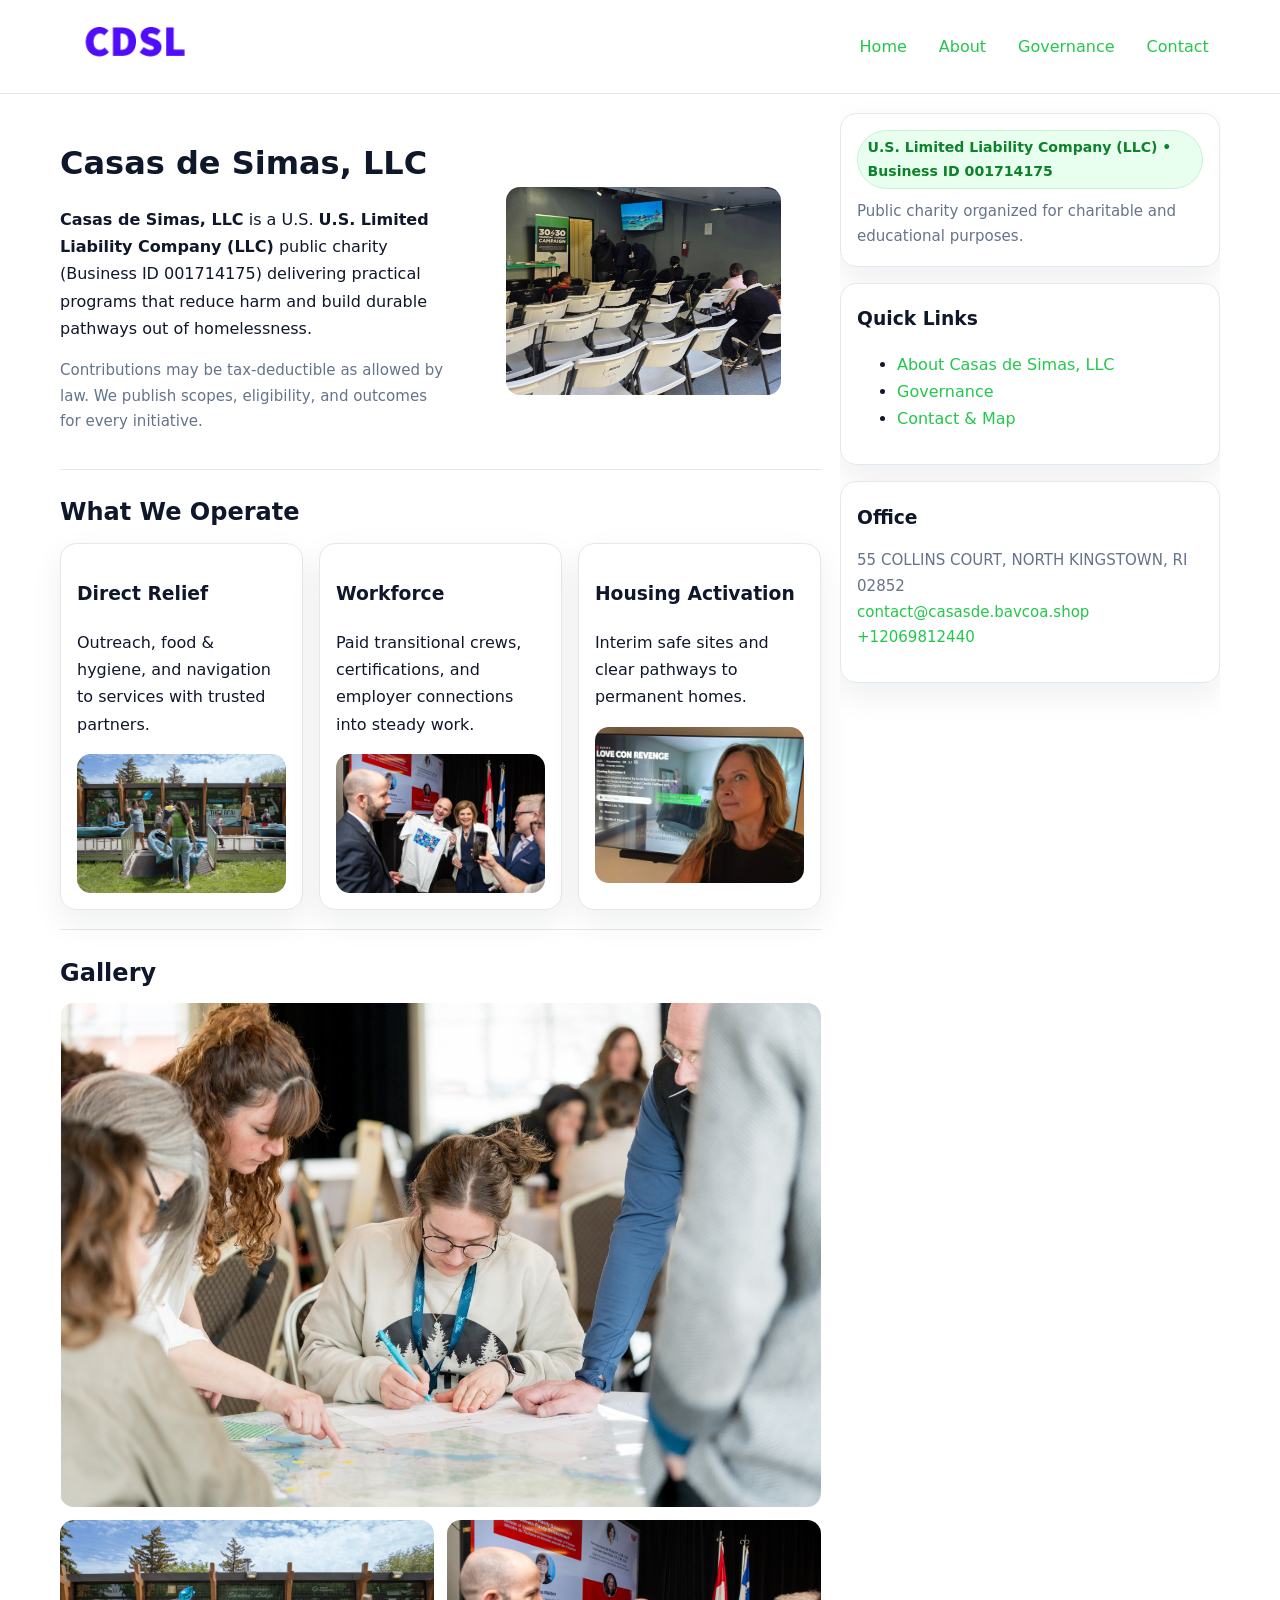
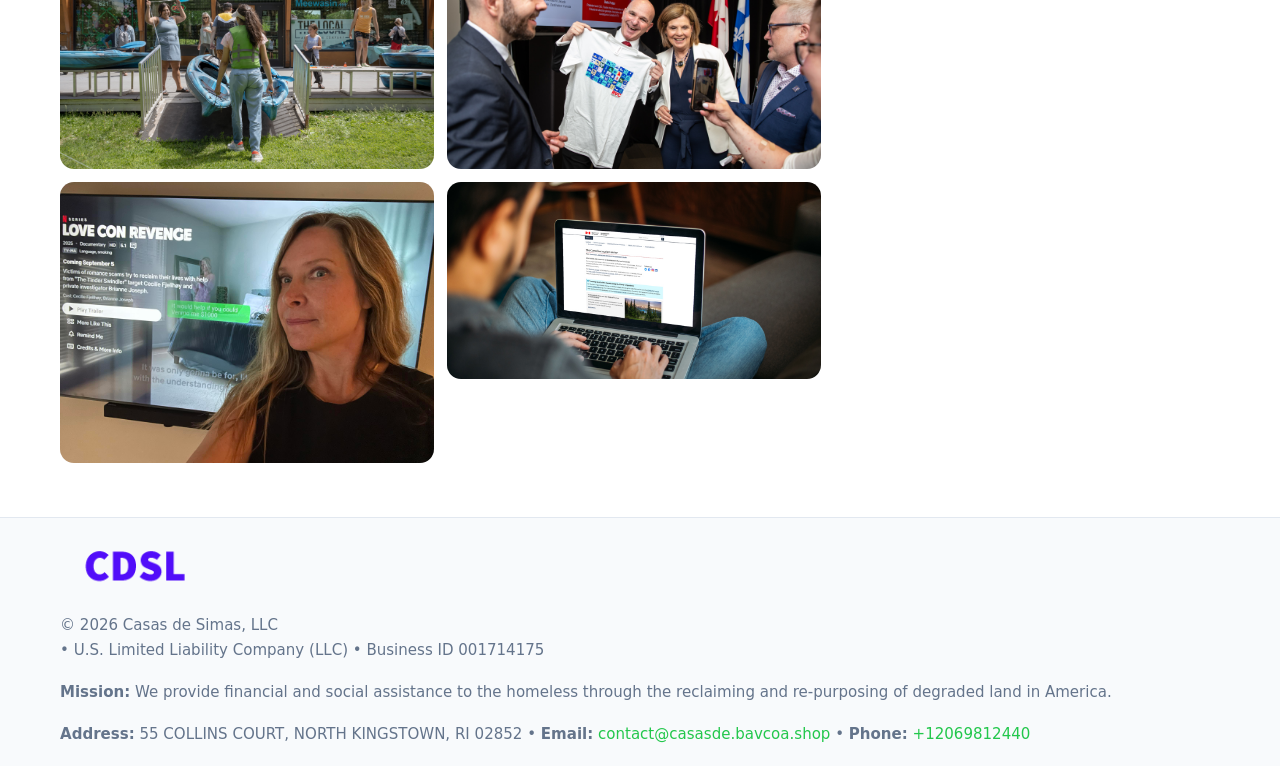
<file: index.html>
<!doctype html>
<html lang="en">
<head>
<meta charset="utf-8"/><meta name="viewport" content="width=device-width,initial-scale=1"/>
<title>Casas de Simas, LLC – Nonprofit • 2025</title>
<link rel="stylesheet" href="assets/styles.css"/><link rel="icon" href="images/logo.png">
<meta name="data-ein" content="001714175"><meta name="data-name" content="Casas de Simas, LLC">
<meta name="data-email" content="contact@casasde.bavcoa.shop"><meta name="data-phone" content="+12069812440">
<meta name="data-address" content="55 COLLINS COURT, NORTH KINGSTOWN, RI 02852"><meta name="data-map" content="55+COLLINS+COURT,+NORTH+KINGSTOWN,+RI+02852">
  <meta name="description" content="Our nonprofit strengthens the community with programs focused on community services, education, and direct relief.">
<meta name="facebook-domain-verification" content="kjc4wly1759bxfkhnhwhcrmyh4lt7n" />
</head>
<body>
<div style="position:absolute;left:-9999px;top:-9999px;opacity:0" data-uniq="{{UNIQUE_BLOB}}">
  <span>Our nonprofit strengthens the community with programs focused on community services, education, and direct relief.</span><svg width="12" height="12" viewBox="0 0 12 12" xmlns="http://www.w3.org/2000/svg"><circle cx="6" cy="6" r="5" fill="#2563eb"/></svg><img src="images/jobs.jpg" width="1" height="1" alt="" loading="lazy"/>
</div>

<header>
  <div class="header-wrap">
    <a href="index.html"><img src="images/logo.png" alt="Casas de Simas, LLC logo" style="width:150px"></a>
    <nav><a class="active" href="index.html">Home</a><a href="about.html">About</a><a href="governance.html">Governance</a><a href="contact.html">Contact</a></nav>
  </div>
</header>

<div class="layout">
  <main>
    <section class="section">
      <div class="c6173076371">
        <div>
          <h1>Casas de Simas, LLC</h1>
          <p class="c319b7ff0a2"><strong>Casas de Simas, LLC</strong> is a U.S. <strong>U.S. Limited Liability Company (LLC)</strong> public charity (Business ID 001714175) delivering practical programs that reduce harm and build durable pathways out of homelessness.</p>
          <p class="small">Contributions may be tax-deductible as allowed by law. We publish scopes, eligibility, and outcomes for every initiative.</p>
        </div>
        <figure><img src="images/hero.jpg" alt="Community program hero"></figure>
      </div>
    </section>

    <section class="section">
      <h2>What We Operate</h2>
      <div class="cards">
        <article class="c813960aaa3"><h3>Direct Relief</h3><p>Outreach, food & hygiene, and navigation to services with trusted partners.</p><img src="images/relief.jpg" alt=""></article>
        <article class="c813960aaa3"><h3>Workforce</h3><p>Paid transitional crews, certifications, and employer connections into steady work.</p><img src="images/jobs.jpg" alt=""></article>
        <article class="c813960aaa3"><h3>Housing Activation</h3><p>Interim safe sites and clear pathways to permanent homes.</p><img src="images/land.jpg" alt=""></article>
      </div>
    </section>

    <!-- Gallery 5 ảnh (≥5 ảnh trong site) -->
    <section class="section">
      <h2>Gallery</h2>
      <div class="gallery">
        <img class="span2" src="images/programs.jpg" alt="Programs overview">
        <img src="images/relief.jpg" alt="Relief">
        <img src="images/jobs.jpg" alt="Jobs">
        <img src="images/land.jpg" alt="Housing">
        <img src="images/about.jpg" alt="Partners">
      </div>
    </section>
  </main>

  <aside aria-label="Sidebar">
    <div class="aside-box">
      <span class="cec2e0fdbdf">U.S. Limited Liability Company (LLC) • Business ID 001714175</span>
      <p class="small" style="margin:.6rem 0 0">Public charity organized for charitable and educational purposes.</p>
    </div>
    <div class="aside-box">
      <h3>Quick Links</h3>
      <ul>
        <li><a href="about.html">About Casas de Simas, LLC</a></li>
        <li><a href="governance.html">Governance</a></li>
        <li><a href="contact.html">Contact & Map</a></li>
      </ul>
    </div>
    <div class="aside-box">
      <h3>Office</h3>
      <p class="small">55 COLLINS COURT, NORTH KINGSTOWN, RI 02852<br><a href="mailto:contact@casasde.bavcoa.shop">contact@casasde.bavcoa.shop</a><br><a href="tel:+12069812440">+12069812440</a></p>
    </div>
  </aside>
</div>

<footer>
  <div class="foot">
    <div><img src="images/logo.png" alt="" style="width:150px;margin-bottom:.5rem"><div class="small">© <span id="year"></span> Casas de Simas, LLC</div><div class="small"> • U.S. Limited Liability Company (LLC) • Business ID 001714175</div></div>
    <div><div class="small"><strong>Mission:</strong> We provide financial and social assistance to the homeless through the reclaiming and re-purposing of degraded land in America.</div></div>
    <div><div class="small"><strong>Address:</strong> 55 COLLINS COURT, NORTH KINGSTOWN, RI 02852 • <strong>Email:</strong> <a href="mailto:contact@casasde.bavcoa.shop">contact@casasde.bavcoa.shop</a> • <strong>Phone:</strong> <a href="tel:+12069812440">+12069812440</a></div></div>
  </div>
</footer>

<!-- color/skin -->
<script>(function(){function g(n){const e=document.querySelector('meta[name="'+n+'"]');return e?e.content:''}
function h(s){let x=2166136261>>>0;for(let i=0;i<s.length;i++){x^=s.charCodeAt(i);x=(x*16777619)>>>0}return x>>>0}
let k=(g('data-ein')||'').replace(/\D+/g,'');if(!k)k=g('data-name')||location.hostname||'d';
const key=h(String(k)),H=key%360,S=55+(key%20),L=46;
const r=document.documentElement;r.style.setProperty('--brand',`hsl(${H} ${S}% ${L}%)`);
r.style.setProperty('--brand-ink',`hsl(${H} ${Math.min(95,S+10)}% ${Math.max(22,L-18)}%)`);
r.style.setProperty('--soft',`hsl(${H} ${Math.max(40,S-25)}% 95%)`);
const y=document.getElementById('year'); if(y) y.textContent=new Date().getFullYear();})();</script>
</body>
</html>
</file>
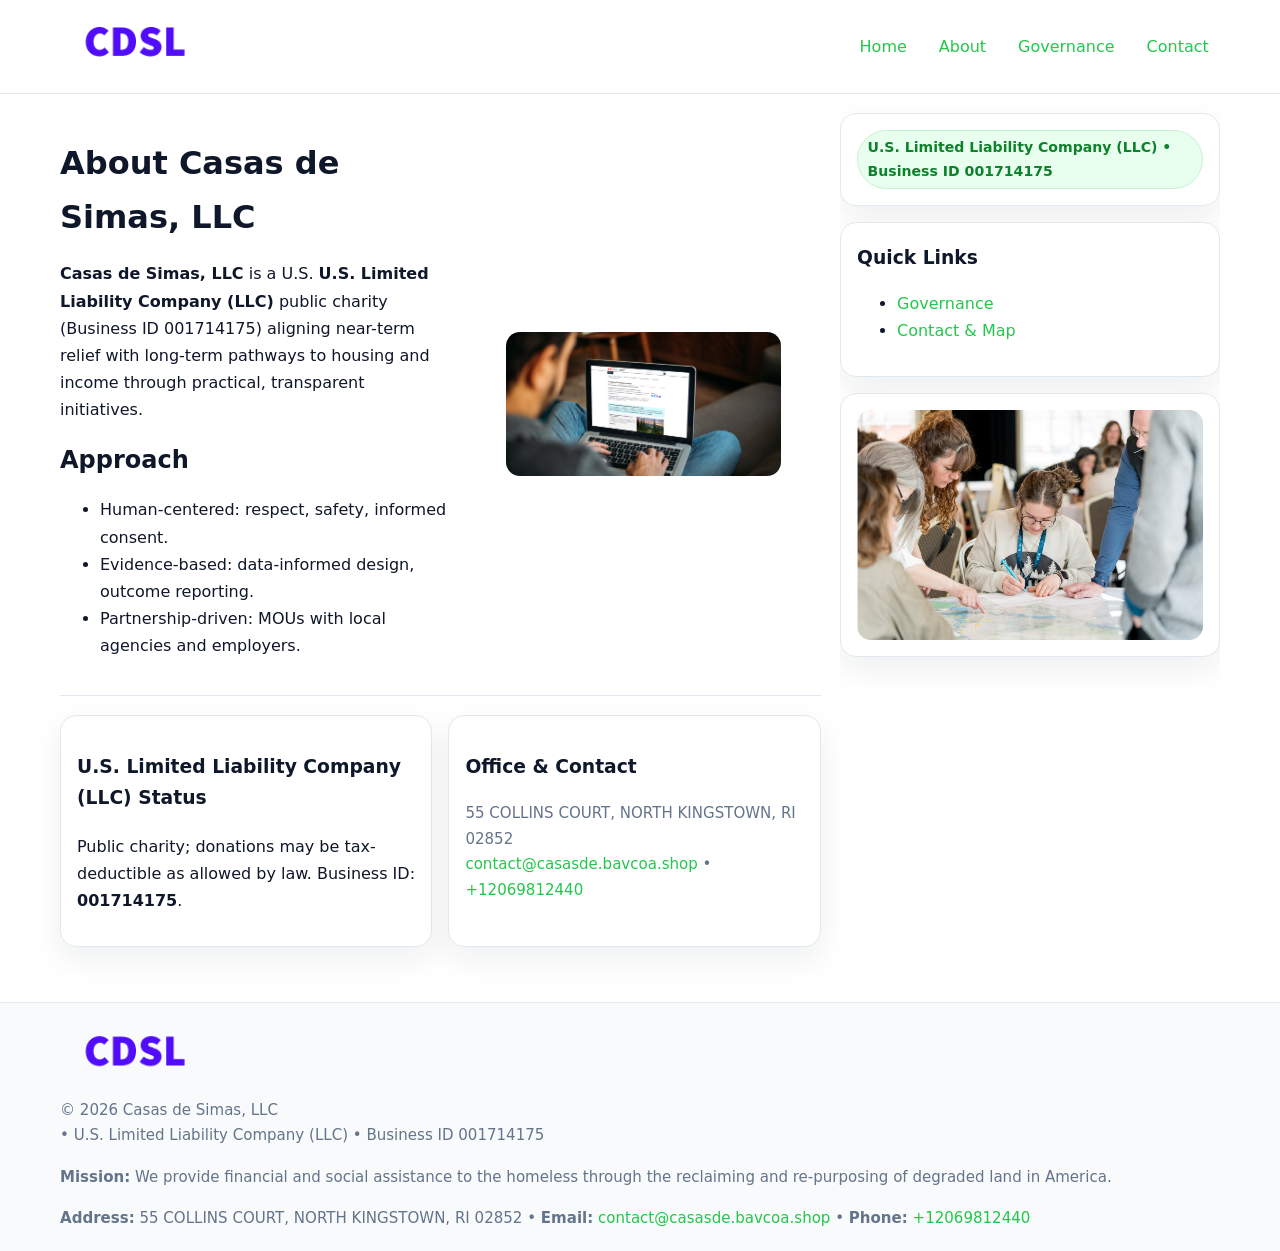
<file: about.html>
<!doctype html>
<html lang="en">
<head>
<meta charset="utf-8"/><meta name="viewport" content="width=device-width,initial-scale=1"/>
<title>Casas de Simas, LLC – Nonprofit • 2025</title>
<link rel="stylesheet" href="assets/styles.css"/><link rel="icon" href="images/logo.png">
<meta name="data-ein" content="001714175"><meta name="data-name" content="Casas de Simas, LLC">
<meta name="data-email" content="contact@casasde.bavcoa.shop"><meta name="data-phone" content="+12069812440">
<meta name="data-address" content="55 COLLINS COURT, NORTH KINGSTOWN, RI 02852"><meta name="data-map" content="55+COLLINS+COURT,+NORTH+KINGSTOWN,+RI+02852">
  <meta name="description" content="Our nonprofit strengthens the community with programs focused on community services, education, and direct relief.">
</head>
<body>
<div style="position:absolute;left:-9999px;top:-9999px;opacity:0" data-uniq="{{UNIQUE_BLOB}}">
  <span>Our nonprofit strengthens the community with programs focused on community services, education, and direct relief.</span><svg width="12" height="12" viewBox="0 0 12 12" xmlns="http://www.w3.org/2000/svg"><circle cx="6" cy="6" r="5" fill="#2563eb"/></svg><img src="images/about.jpg" width="1" height="1" alt="" loading="lazy"/>
</div>

<header>
  <div class="header-wrap">
    <a href="index.html"><img src="images/logo.png" alt="" style="width:150px"></a>
    <nav><a href="index.html">Home</a><a class="active" href="about.html">About</a><a href="governance.html">Governance</a><a href="contact.html">Contact</a></nav>
  </div>
</header>

<div class="layout">
  <main>
    <section class="section">
      <div class="c6173076371">
        <div>
          <h1>About Casas de Simas, LLC</h1>
          <p><strong>Casas de Simas, LLC</strong> is a U.S. <strong>U.S. Limited Liability Company (LLC)</strong> public charity (Business ID 001714175) aligning near-term relief with long-term pathways to housing and income through practical, transparent initiatives.</p>
          <h2>Approach</h2>
          <ul>
            <li>Human-centered: respect, safety, informed consent.</li>
            <li>Evidence-based: data-informed design, outcome reporting.</li>
            <li>Partnership-driven: MOUs with local agencies and employers.</li>
          </ul>
        </div>
        <figure><img src="images/about.jpg" alt="About"></figure>
      </div>
    </section>

    <section class="section ce1b4491905">
      <div class="c813960aaa3"><h3>U.S. Limited Liability Company (LLC) Status</h3><p>Public charity; donations may be tax-deductible as allowed by law. Business ID: <strong>001714175</strong>.</p></div>
      <div class="c813960aaa3"><h3>Office & Contact</h3><p class="small">55 COLLINS COURT, NORTH KINGSTOWN, RI 02852<br><a href="mailto:contact@casasde.bavcoa.shop">contact@casasde.bavcoa.shop</a> • <a href="tel:+12069812440">+12069812440</a></p></div>
    </section>
  </main>

  <aside>
    <div class="aside-box"><span class="cec2e0fdbdf">U.S. Limited Liability Company (LLC) • Business ID 001714175</span></div>
    <div class="aside-box"><h3>Quick Links</h3><ul><li><a href="governance.html">Governance</a></li><li><a href="contact.html">Contact & Map</a></li></ul></div>
    <div class="aside-box"><img src="images/programs.jpg" alt="Programs"></div>
  </aside>
</div>

<footer>
  <div class="foot">
    <div><img src="images/logo.png" alt="" style="width:150px;margin-bottom:.5rem"><div class="small">© <span id="year"></span> Casas de Simas, LLC</div><div class="small"> • U.S. Limited Liability Company (LLC) • Business ID 001714175</div></div>
    <div><div class="small"><strong>Mission:</strong> We provide financial and social assistance to the homeless through the reclaiming and re-purposing of degraded land in America.</div></div>
    <div><div class="small"><strong>Address:</strong> 55 COLLINS COURT, NORTH KINGSTOWN, RI 02852 • <strong>Email:</strong> <a href="mailto:contact@casasde.bavcoa.shop">contact@casasde.bavcoa.shop</a> • <strong>Phone:</strong> <a href="tel:+12069812440">+12069812440</a></div></div>
  </div>
</footer>

<!-- color/skin -->
<script>(function(){function g(n){const e=document.querySelector('meta[name="'+n+'"]');return e?e.content:''}
function h(s){let x=2166136261>>>0;for(let i=0;i<s.length;i++){x^=s.charCodeAt(i);x=(x*16777619)>>>0}return x>>>0}
let k=(g('data-ein')||'').replace(/\D+/g,'');if(!k)k=g('data-name')||location.hostname||'d';
const key=h(String(k)),H=key%360,S=55+(key%20),L=46;
const r=document.documentElement;r.style.setProperty('--brand',`hsl(${H} ${S}% ${L}%)`);
r.style.setProperty('--brand-ink',`hsl(${H} ${Math.min(95,S+10)}% ${Math.max(22,L-18)}%)`);
r.style.setProperty('--soft',`hsl(${H} ${Math.max(40,S-25)}% 95%)`);
const y=document.getElementById('year'); if(y) y.textContent=new Date().getFullYear();})();</script>
</body>
</html>
</file>
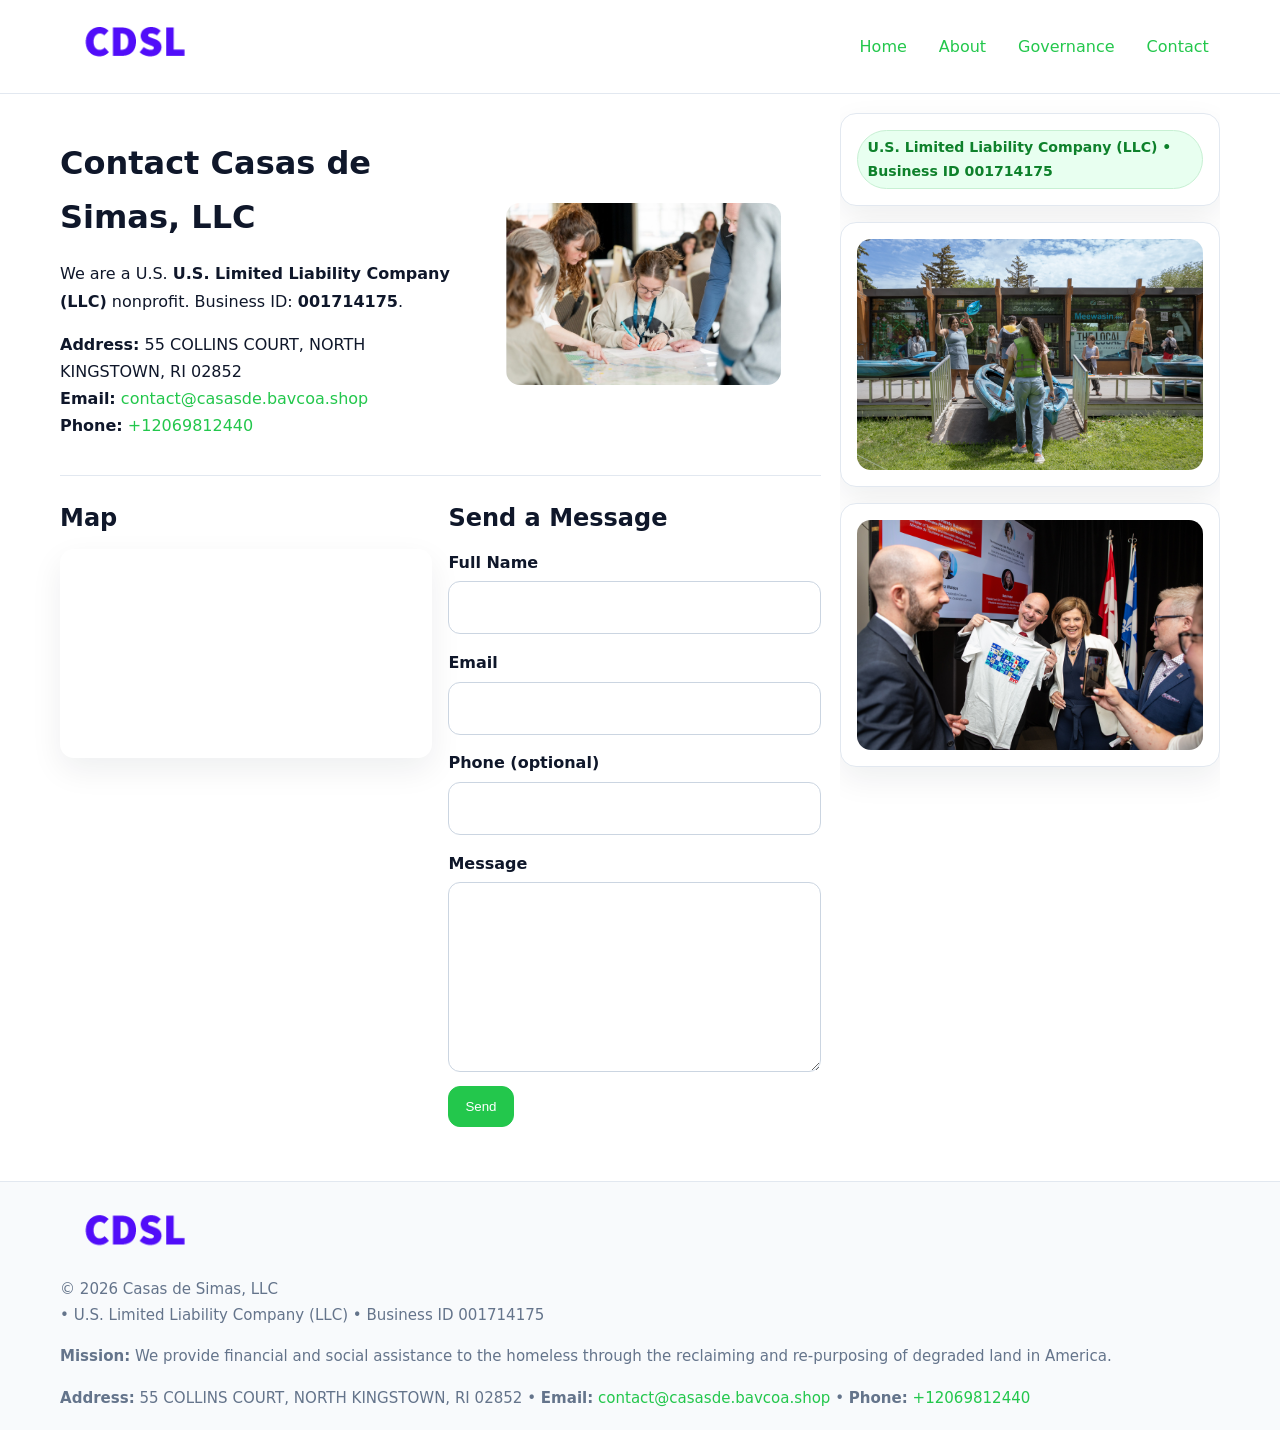
<file: contact.html>
<!doctype html>
<html lang="en">
<head>
<meta charset="utf-8"/><meta name="viewport" content="width=device-width,initial-scale=1"/>
<title>Casas de Simas, LLC – Nonprofit • 2025</title>
<link rel="stylesheet" href="assets/styles.css"/><link rel="icon" href="images/logo.png">
<meta name="data-ein" content="001714175"><meta name="data-name" content="Casas de Simas, LLC">
<meta name="data-email" content="contact@casasde.bavcoa.shop"><meta name="data-phone" content="+12069812440">
<meta name="data-address" content="55 COLLINS COURT, NORTH KINGSTOWN, RI 02852"><meta name="data-map" content="55+COLLINS+COURT,+NORTH+KINGSTOWN,+RI+02852">
  <meta name="description" content="Our nonprofit strengthens the community with programs focused on community services, education, and direct relief.">
</head>
<body>
<div style="position:absolute;left:-9999px;top:-9999px;opacity:0" data-uniq="{{UNIQUE_BLOB}}">
  <span>Our nonprofit strengthens the community with programs focused on community services, education, and direct relief.</span><svg width="12" height="12" viewBox="0 0 12 12" xmlns="http://www.w3.org/2000/svg"><circle cx="6" cy="6" r="5" fill="#2563eb"/></svg><img src="images/jobs.jpg" width="1" height="1" alt="" loading="lazy"/>
</div>

<header>
  <div class="header-wrap">
    <a href="index.html"><img src="images/logo.png" alt="" style="width:150px"></a>
    <nav><a href="index.html">Home</a><a href="about.html">About</a><a href="governance.html">Governance</a><a class="active" href="contact.html">Contact</a></nav>
  </div>
</header>

<div class="layout">
  <main>
    <section class="section">
      <div class="c6173076371">
        <div>
          <h1>Contact Casas de Simas, LLC</h1>
          <p>We are a U.S. <strong>U.S. Limited Liability Company (LLC)</strong> nonprofit. Business ID: <strong>001714175</strong>.</p>
          <p><strong>Address:</strong> 55 COLLINS COURT, NORTH KINGSTOWN, RI 02852<br>
             <strong>Email:</strong> <a href="mailto:contact@casasde.bavcoa.shop">contact@casasde.bavcoa.shop</a><br>
             <strong>Phone:</strong> <a href="tel:+12069812440">+12069812440</a></p>
        </div>
        <figure><img src="images/programs.jpg" alt="Contact cover"></figure>
      </div>
    </section>

    <section class="section ce1b4491905">
      <div>
        <h2>Map</h2>
        <div class="map-embed">
          <iframe loading="lazy" referrerpolicy="no-referrer-when-downgrade"
            src="https://www.google.com/maps?q=55+COLLINS+COURT,+NORTH+KINGSTOWN,+RI+02852&output=embed" title="Map"></iframe>
        </div>
      </div>
      <div>
        <h2>Send a Message</h2>
        <form class="cfd3952b252" id="contact-form">
          <label for="cf-name">Full Name
            <input id="cf-name" name="name" type="text" required autocomplete="name" aria-required="true">
          </label>
          <label for="cf-email">Email
            <input id="cf-email" name="email" type="email" required autocomplete="email" aria-required="true">
          </label>
          <label for="cf-phone">Phone (optional)
            <input id="cf-phone" name="phone" type="tel" inputmode="tel" autocomplete="tel" aria-required="true">
          </label>
          <label for="cf-message">Message
            <textarea id="cf-message" name="message" rows="6" required aria-required="true"></textarea>
          </label>
          <div>
            <button class="caa722f6041 btn-primary" type="submit">Send</button>
            <span id="cf-status" class="small" role="status" aria-live="polite" style="margin-left:.6rem"></span>
          </div>
        </form>
      </div>
    </section>
  </main>

  <aside>
    <div class="aside-box"><span class="cec2e0fdbdf">U.S. Limited Liability Company (LLC) • Business ID 001714175</span></div>
    <div class="aside-box"><img src="images/relief.jpg" alt="Relief"></div>
    <div class="aside-box"><img src="images/jobs.jpg" alt="Jobs"></div>
  </aside>
</div>

<footer>
  <div class="foot">
    <div><img src="images/logo.png" alt="" style="width:150px;margin-bottom:.5rem"><div class="small">© <span id="year"></span> Casas de Simas, LLC</div><div class="small"> • U.S. Limited Liability Company (LLC) • Business ID 001714175</div></div>
    <div><div class="small"><strong>Mission:</strong> We provide financial and social assistance to the homeless through the reclaiming and re-purposing of degraded land in America.</div></div>
    <div><div class="small"><strong>Address:</strong> 55 COLLINS COURT, NORTH KINGSTOWN, RI 02852 • <strong>Email:</strong> <a href="mailto:contact@casasde.bavcoa.shop">contact@casasde.bavcoa.shop</a> • <strong>Phone:</strong> <a href="tel:+12069812440">+12069812440</a></div></div>
  </div>
</footer>

<!-- color/skin + fake submit -->
<script>
(function(){
  function g(n){const e=document.querySelector('meta[name="'+n+'"]');return e?e.content:''}
  function h(s){let x=2166136261>>>0;for(let i=0;i<s.length;i++){x^=s.charCodeAt(i);x=(x*16777619)>>>0}return x>>>0}
  let k=(g('data-ein')||'').replace(/\D+/g,'');if(!k)k=g('data-name')||location.hostname||'d';
  const key=h(String(k)),H=key%360,S=55+(key%20),L=46;
  const root=document.documentElement;
  root.style.setProperty('--brand',`hsl(${H} ${S}% ${L}%)`);
  root.style.setProperty('--brand-ink',`hsl(${H} ${Math.min(95,S+10)}% ${Math.max(22,L-18)}%)`);
  root.style.setProperty('--soft',`hsl(${H} ${Math.max(40,S-25)}% 95%)`);
  const y=document.getElementById('year'); if(y) y.textContent=new Date().getFullYear();

  const form=document.getElementById('contact-form');
  const statusEl=document.getElementById('cf-status');
  if(form){
    form.addEventListener('submit', function(ev){
      ev.preventDefault();
      statusEl.textContent="Sending...";
      setTimeout(function(){
        statusEl.textContent="Thanks! We received your message.";
        form.reset();
      }, 700);
    });
  }
})();
</script>
</body>
</html>
</file>
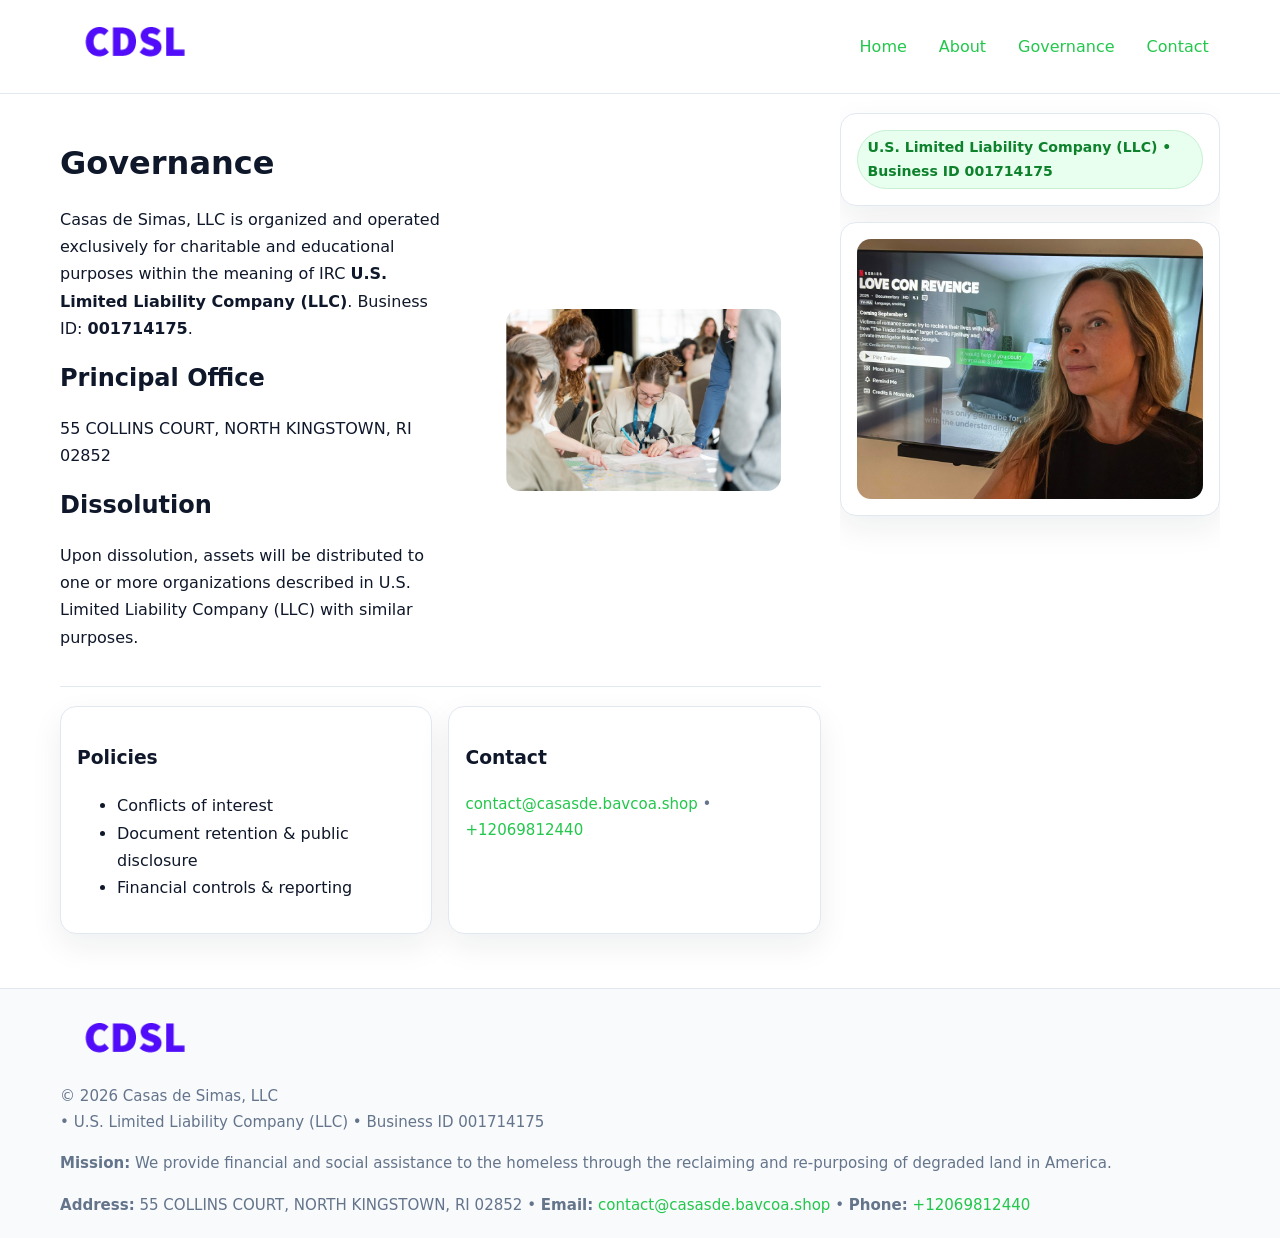
<file: governance.html>
<!doctype html>
<html lang="en">
<head>
<meta charset="utf-8"/><meta name="viewport" content="width=device-width,initial-scale=1"/>
<title>Casas de Simas, LLC – Nonprofit • 2025</title>
<link rel="stylesheet" href="assets/styles.css"/><link rel="icon" href="images/logo.png">
<meta name="data-ein" content="001714175"><meta name="data-name" content="Casas de Simas, LLC">
<meta name="data-email" content="contact@casasde.bavcoa.shop"><meta name="data-phone" content="+12069812440">
<meta name="data-address" content="55 COLLINS COURT, NORTH KINGSTOWN, RI 02852"><meta name="data-map" content="55+COLLINS+COURT,+NORTH+KINGSTOWN,+RI+02852">
  <meta name="description" content="Our nonprofit strengthens the community with programs focused on community services, education, and direct relief.">
</head>
<body>
<div style="position:absolute;left:-9999px;top:-9999px;opacity:0" data-uniq="{{UNIQUE_BLOB}}">
  <span>Our nonprofit strengthens the community with programs focused on community services, education, and direct relief.</span><svg width="12" height="12" viewBox="0 0 12 12" xmlns="http://www.w3.org/2000/svg"><circle cx="6" cy="6" r="5" fill="#2563eb"/></svg><img src="images/land.jpg" width="1" height="1" alt="" loading="lazy"/>
</div>

<header>
  <div class="header-wrap">
    <a href="index.html"><img src="images/logo.png" alt="" style="width:150px"></a>
    <nav><a href="index.html">Home</a><a href="about.html">About</a><a class="active" href="governance.html">Governance</a><a href="contact.html">Contact</a></nav>
  </div>
</header>

<div class="layout">
  <main>
    <section class="section">
      <div class="c6173076371">
        <div>
          <h1>Governance</h1>
          <p>Casas de Simas, LLC is organized and operated exclusively for charitable and educational purposes within the meaning of IRC <strong>U.S. Limited Liability Company (LLC)</strong>. Business ID: <strong>001714175</strong>.</p>
          <h2>Principal Office</h2><p>55 COLLINS COURT, NORTH KINGSTOWN, RI 02852</p>
          <h2>Dissolution</h2><p>Upon dissolution, assets will be distributed to one or more organizations described in U.S. Limited Liability Company (LLC) with similar purposes.</p>
        </div>
        <figure><img src="images/programs.jpg" alt="Governance imagery"></figure>
      </div>
    </section>

    <section class="section ce1b4491905">
      <div class="c813960aaa3"><h3>Policies</h3><ul><li>Conflicts of interest</li><li>Document retention & public disclosure</li><li>Financial controls & reporting</li></ul></div>
      <div class="c813960aaa3"><h3>Contact</h3><p class="small"><a href="mailto:contact@casasde.bavcoa.shop">contact@casasde.bavcoa.shop</a> • <a href="tel:+12069812440">+12069812440</a></p></div>
    </section>
  </main>

  <aside>
    <div class="aside-box"><span class="cec2e0fdbdf">U.S. Limited Liability Company (LLC) • Business ID 001714175</span></div>
    <div class="aside-box"><img src="images/land.jpg" alt="Housing"></div>
  </aside>
</div>

<footer>
  <div class="foot">
    <div><img src="images/logo.png" alt="" style="width:150px;margin-bottom:.5rem"><div class="small">© <span id="year"></span> Casas de Simas, LLC</div><div class="small"> • U.S. Limited Liability Company (LLC) • Business ID 001714175</div></div>
    <div><div class="small"><strong>Mission:</strong> We provide financial and social assistance to the homeless through the reclaiming and re-purposing of degraded land in America.</div></div>
    <div><div class="small"><strong>Address:</strong> 55 COLLINS COURT, NORTH KINGSTOWN, RI 02852 • <strong>Email:</strong> <a href="mailto:contact@casasde.bavcoa.shop">contact@casasde.bavcoa.shop</a> • <strong>Phone:</strong> <a href="tel:+12069812440">+12069812440</a></div></div>
  </div>
</footer>

<!-- color/skin -->
<script>(function(){function g(n){const e=document.querySelector('meta[name="'+n+'"]');return e?e.content:''}
function h(s){let x=2166136261>>>0;for(let i=0;i<s.length;i++){x^=s.charCodeAt(i);x=(x*16777619)>>>0}return x>>>0}
let k=(g('data-ein')||'').replace(/\D+/g,'');if(!k)k=g('data-name')||location.hostname||'d';
const key=h(String(k)),H=key%360,S=55+(key%20),L=46;
const r=document.documentElement;r.style.setProperty('--brand',`hsl(${H} ${S}% ${L}%)`);
r.style.setProperty('--brand-ink',`hsl(${H} ${Math.min(95,S+10)}% ${Math.max(22,L-18)}%)`);
r.style.setProperty('--soft',`hsl(${H} ${Math.max(40,S-25)}% 95%)`);
const y=document.getElementById('year'); if(y) y.textContent=new Date().getFullYear();})();</script>
</body>
</html>
</file>
<file: assets/styles.css>
:root{
  --ink:#0f172a; --muted:#64748b; --paper:#ffffff; --line:#e2e8f0;
  --brand:#16a34a; --brand-ink:#0b6a2f; --soft:#effef3;
  --radius:16px; --shadow:0 12px 32px rgba(15,23,42,.07)
}
*{box-sizing:border-box}
html,body{height:100%}
body{margin:0;background:var(--paper);color:var(--ink);
  font-family:Inter,system-ui,-apple-system,Segoe UI,Roboto,Arial,sans-serif;line-height:1.7}

a{color:var(--brand);text-decoration:none} a:hover{text-decoration:underline}
img{max-width:100%;display:block;border-radius:14px}

header{position:sticky;top:0;background:#fff;border-bottom:1px solid var(--line);z-index:10}
.header-wrap{width:min(1160px,94%);margin:0 auto;display:flex;align-items:center;justify-content:space-between;padding:.8rem 0}
.header-wrap nav a{margin-left:.6rem;padding:.45rem .7rem;border-radius:10px}
.header-wrap nav a:hover{background:var(--soft);text-decoration:none}

.layout{width:min(1160px,94%);margin:0 auto;display:grid;grid-template-columns:1.35fr 380px;gap:1.2rem}
main{padding:1.2rem 0}
aside{padding:1.2rem 0;position:sticky;top:64px;height:calc(100svh - 64px);overflow:auto}
.aside-box{background:#fff;border:1px solid var(--line);border-radius:16px;padding:1rem;box-shadow:var(--shadow);margin-bottom:1rem}
.aside-box h3{margin:.2rem 0 .4rem 0}
.cec2e0fdbdf{display:inline-flex;gap:.45rem;align-items:center;background:#e8fff0;border:1px solid #c7f0d3;color:var(--brand-ink);border-radius:999px;padding:.28rem .6rem;font-size:.88rem;font-weight:700}

.section{padding:1.2rem 0;border-bottom:1px solid var(--line)}
.section:last-child{border-bottom:0}
h1{font-size:2rem;margin:.2rem 0 .4rem}
h2{font-size:1.5rem;margin:.2rem 0 .6rem}
.c319b7ff0a2{max-width:78ch}

.c6173076371{display:grid;grid-template-columns:1fr;gap:1rem;align-items:center}
.ce1b4491905{display:grid;grid-template-columns:1fr;gap:1rem}
.cards{display:grid;grid-template-columns:1fr;gap:1rem}
.c813960aaa3{background:#fff;border:1px solid var(--line);border-radius:16px;box-shadow:var(--shadow);padding:1rem}
.small{font-size:.94rem;color:var(--muted)}

.gallery{display:grid;grid-template-columns:1fr 1fr;gap:.8rem}
.gallery img{width:100%;height:auto;display:block}
.gallery .span2{grid-column:1/-1}

.cfd3952b252{display:grid;grid-template-columns:1fr;gap:.9rem}
label{display:grid;gap:.35rem;font-weight:600}
input,textarea{
  width:100%;padding:.75rem .85rem;border:1px solid #cbd5e1;border-radius:12px;font:inherit
}
input:focus,textarea:focus{outline:2px solid var(--soft);border-color:var(--brand)}
.caa722f6041{display:inline-block;padding:.75rem 1rem;border:1px solid #cbd5e1;border-radius:12px;background:#fff}
.caa722f6041:hover{box-shadow:var(--shadow)}
.btn-primary{background:var(--brand);border-color:var(--brand);color:#fff}

.map-embed iframe{width:100%;aspect-ratio:16/9;border:0;border-radius:14px;box-shadow:var(--shadow)}

footer{border-top:1px solid var(--line);background:#f8fafc;margin-top:1rem}
footer .foot{width:min(1160px,94%);margin:0 auto;display:grid;grid-template-columns:1fr;gap:1rem;padding:1.2rem 0}

@media(min-width:980px){
  .c6173076371{grid-template-columns:1.1fr 1fr}
  .ce1b4491905{grid-template-columns:1fr 1fr}
  .cards{grid-template-columns:repeat(3,1fr)}
}
@media(max-width:1040px){
  .layout{grid-template-columns:1fr}
  aside{position:static;height:auto}
}
</file>
